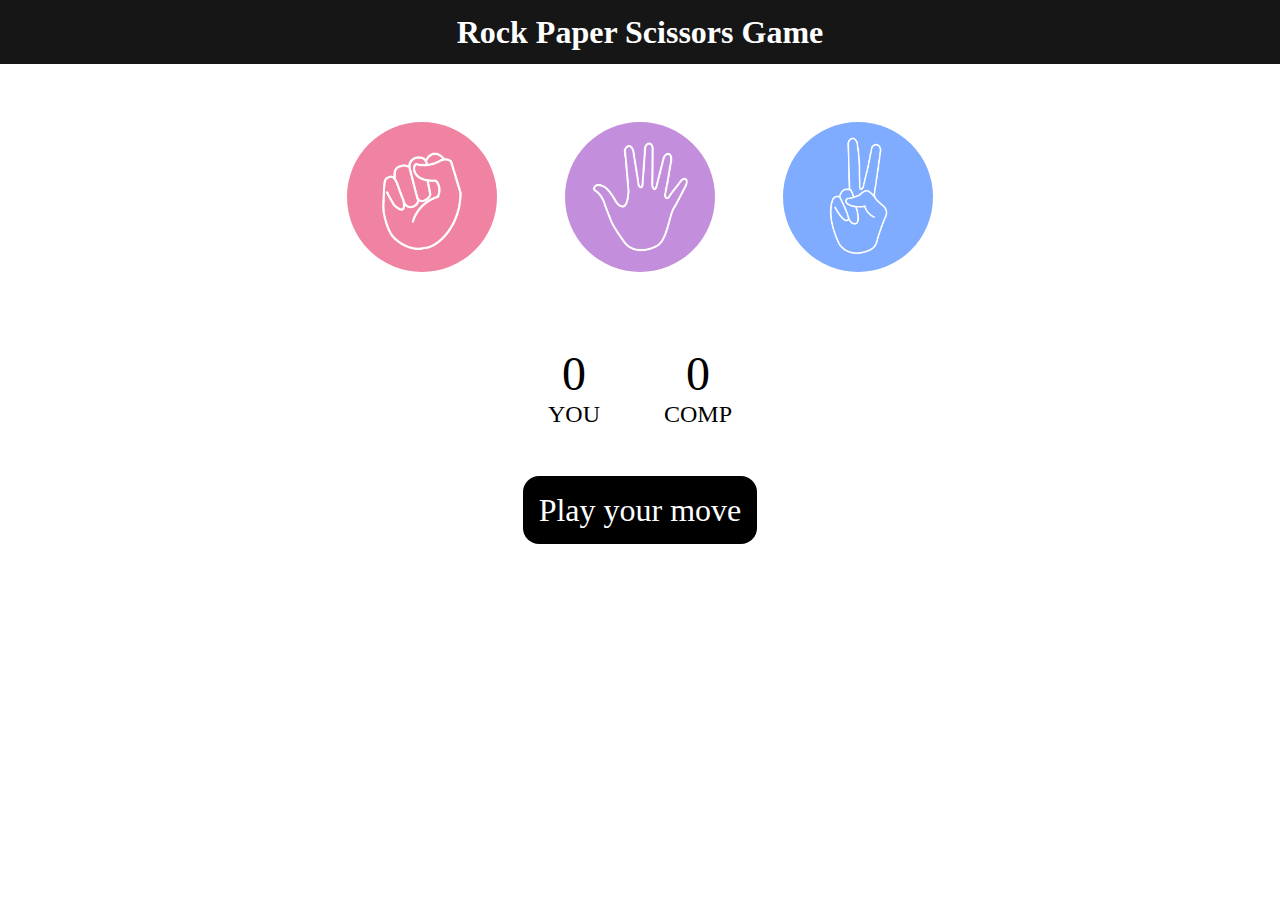
<file: index.html>
<!DOCTYPE html>
<html lang="en">
<head>
    <meta charset="UTF-8">
    <meta name="viewport" content="width=device-width, initial-scale=1.0">
    <title>Rock Paper Scissors Game</title>

    <link rel = "stylesheet" href = "game.css">

</head>
<body>
    
    <!-- HEADING -->

    <h1>Rock Paper Scissors Game</h1>
    
    <!-- OPTIONS FOR THE GAME [ROCK,PAPER,SCISSORS] -->

    <div class="choices">

       <div class="choice" id="Rock">
        <img src="./images/rock.png" alt="">
       </div>
       <div class="choice" id="Paper">
        <img src="./images/paper.png" alt="">
       </div>
       <div class="choice" id="scissors">
        <img src="./images/scissors.png" alt="">
       </div>

    </div>

<!-- SCORE FOR THE GAME -->

    <div class="score-board">

        <div class="score">
            <p id="user-score">0</p>
            <p>YOU</p>
        </div>

        <div class="score">
            <p id="comp-score">0</p>
            <p>COMP</p>
        </div>
    </div>

    <!-- TEXT MASSSAGE ASKING FOR THE NEXT MOVE -->

    <div class="massage-container">
        <p id="msg">Play your move</p>
    </div>


    <script src = "game.js"></script>

</body>
</html>
</file>
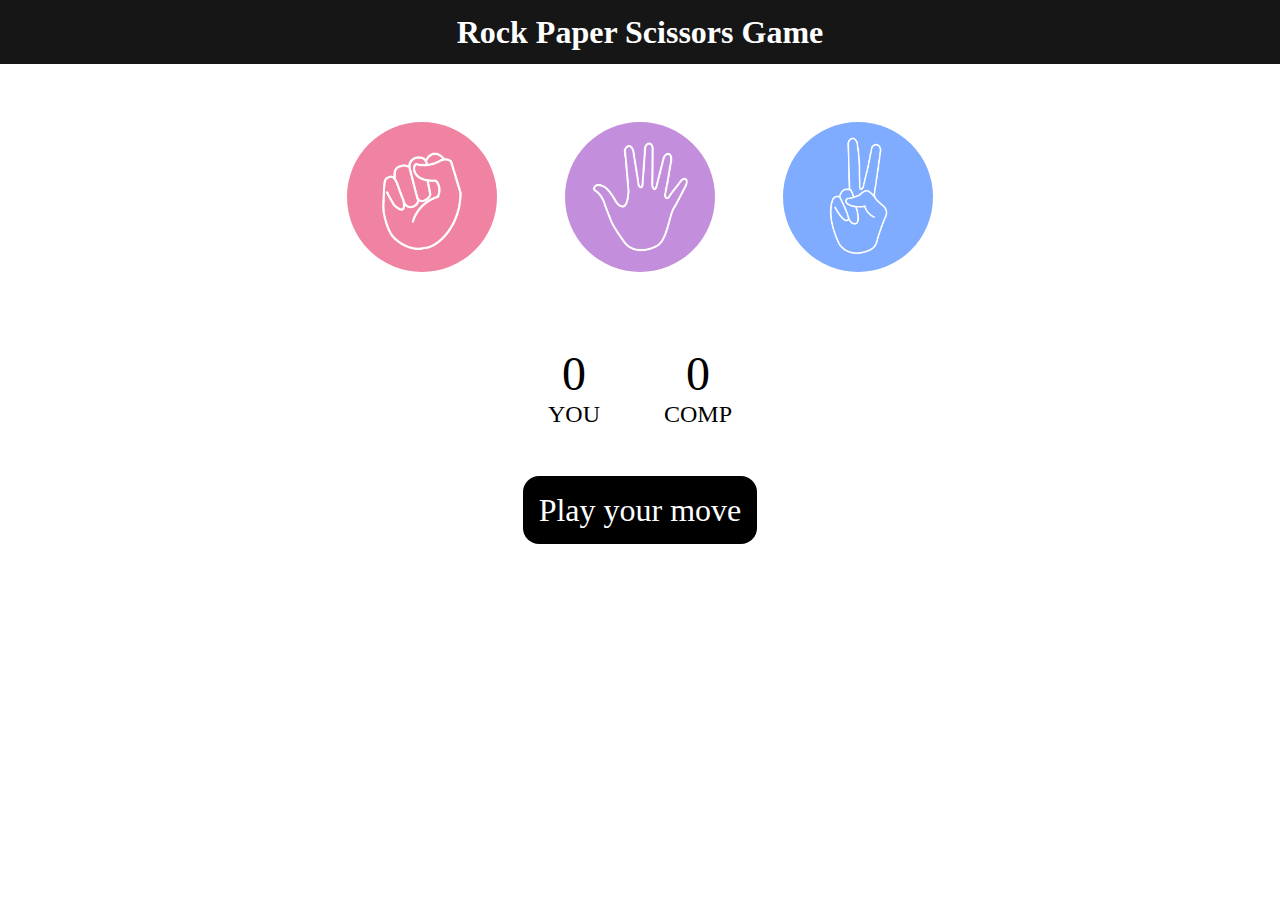
<file: game.html>
<!DOCTYPE html>
<html lang="en">
<head>
    <meta charset="UTF-8">
    <meta name="viewport" content="width=device-width, initial-scale=1.0">
    <title>Rock Paper Scissors Game</title>

    <link rel = "stylesheet" href = "game.css">

</head>
<body>
    
    <!-- HEADING -->

    <h1>Rock Paper Scissors Game</h1>
    
    <!-- OPTIONS FOR THE GAME [ROCK,PAPER,SCISSORS] -->

    <div class="choices">

       <div class="choice" id="Rock">
        <img src="./images/rock.png" alt="">
       </div>
       <div class="choice" id="Paper">
        <img src="./images/paper.png" alt="">
       </div>
       <div class="choice" id="scissors">
        <img src="./images/scissors.png" alt="">
       </div>

    </div>

<!-- SCORE FOR THE GAME -->

    <div class="score-board">

        <div class="score">
            <p id="user-score">0</p>
            <p>YOU</p>
        </div>

        <div class="score">
            <p id="comp-score">0</p>
            <p>COMP</p>
        </div>
    </div>

    <!-- TEXT MASSSAGE ASKING FOR THE NEXT MOVE -->

    <div class="massage-container">
        <p id="msg">Play your move</p>
    </div>


    <script src = "game.js"></script>

</body>
</html>
</file>
<file: game.css>
*{
    margin: 0;
    padding: 0;
    text-align: center;
}

/* HEADING */

h1{
    background-color: rgb(22, 22, 22);
    color: white;
    height: 4rem;
    line-height: 4rem; /* this for adjusting virtically cneter*/
}

/* STONE,PAPER,SCISSORS [OPTIONS] */

.choice{
    height: 170px;
    width: 170px;
    border-radius: 50%;
    display: flex;
    justify-content: center;
    align-items: center;
}

.choice:hover{
    cursor: pointer;
    background-color: black;
}

img{
    height: 150px;
    width: 150px;
    object-fit: cover;
    border-radius: 50%;
}

.choices{
    display: flex;
    justify-content: center;
    align-items: center;
    gap: 3rem;
    margin-top: 3rem;
}

/* SCORE-BOARD */

.score-board{
    display: flex;
    justify-content: center;
    align-items: center;
    font-size: 1.5rem;
    margin-top: 4rem;
    gap: 4rem;
}

#user-score, #comp-score {
    font-size: 3rem;
}

/* MASSAGE CONTAINER */

.massage-container{
    margin-top: 4rem;
}

#msg{
    background-color: black;
    color: white;
    font-size: 2rem;
    margin-top: 5rem;
    display: inline;
    padding: 1rem;
    border-radius: 1rem;
}
</file>
